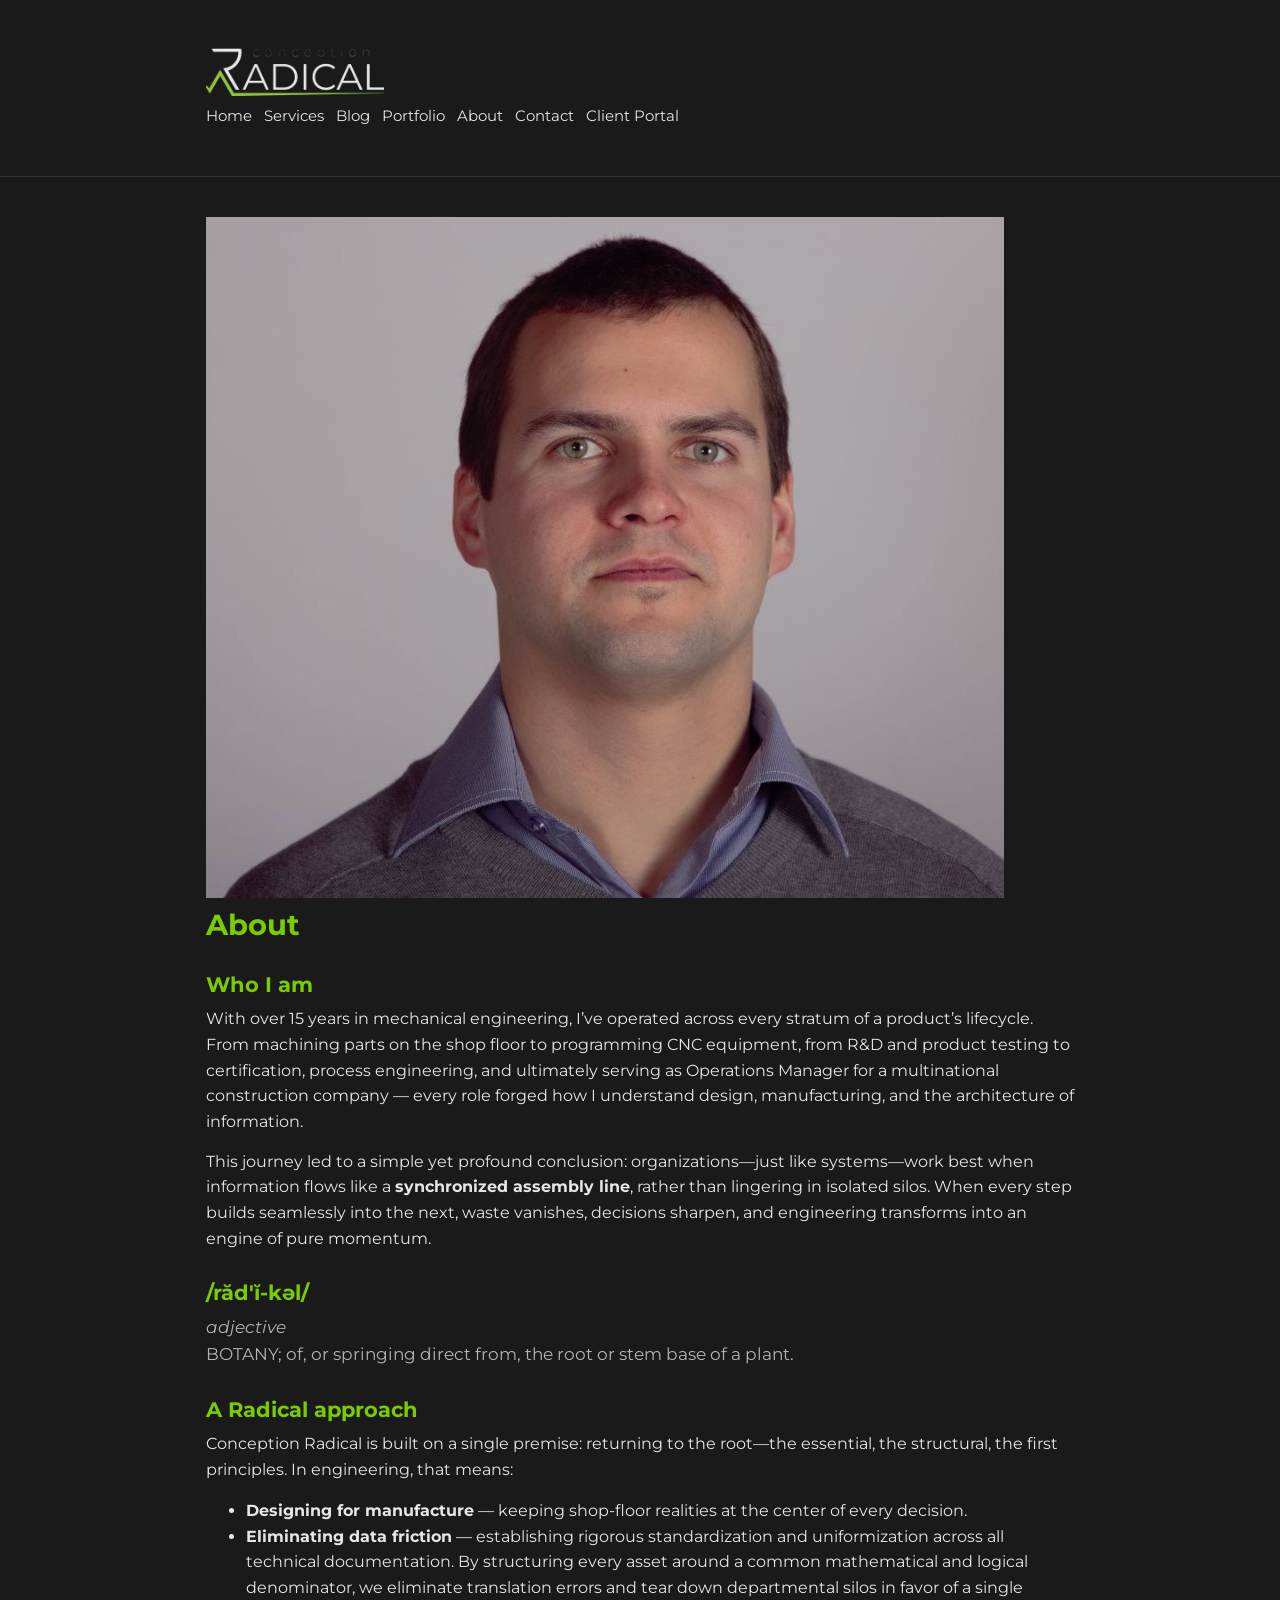
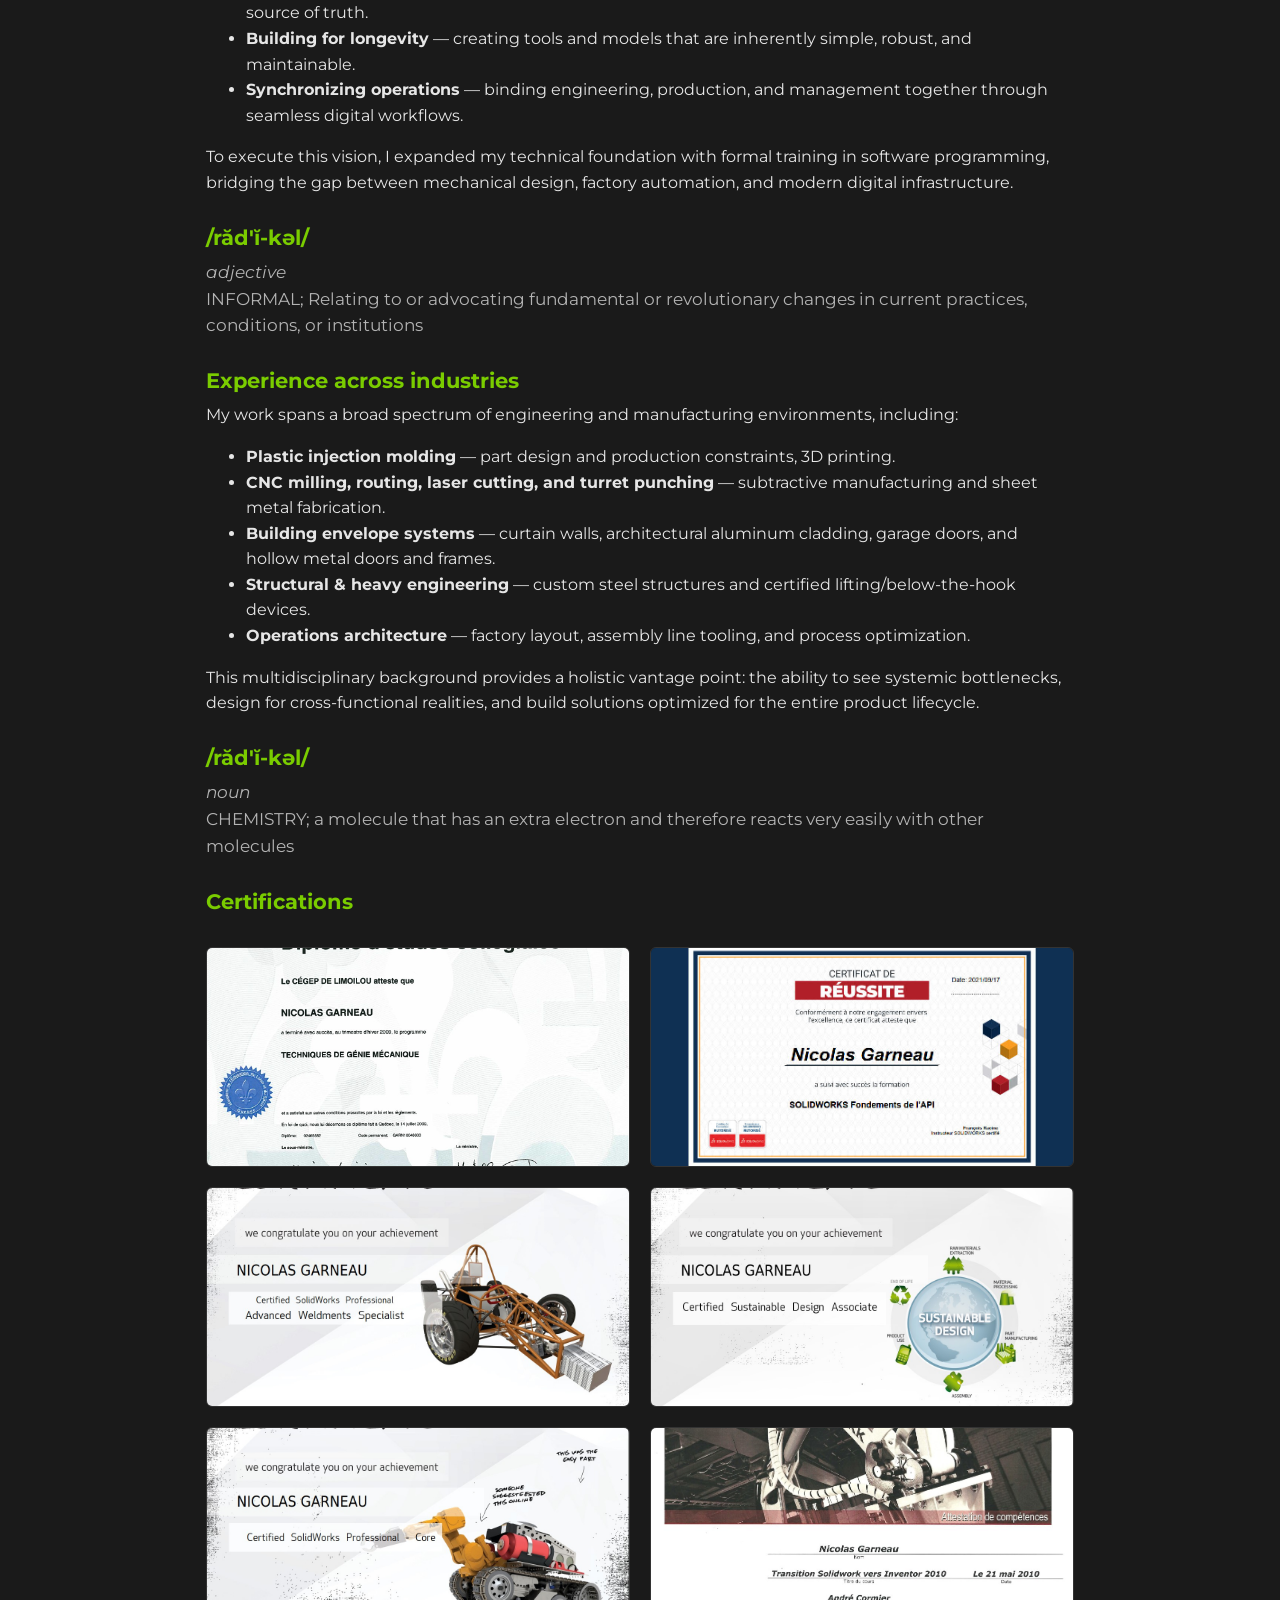
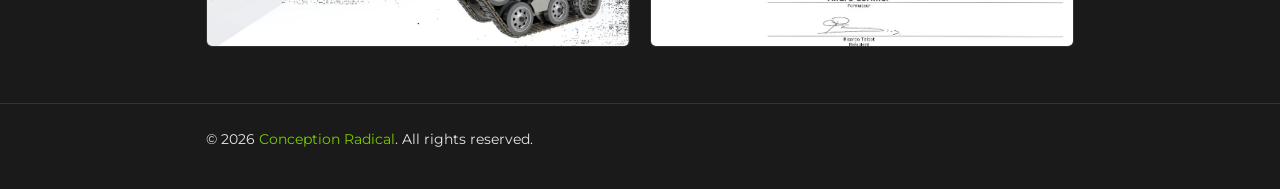
<file: about.html>
<!DOCTYPE html>
<html lang="en">
<head>
  <meta charset="UTF-8">
  <link href="https://fonts.googleapis.com/css2?family=Montserrat:wght@400;500;600&display=swap" rel="stylesheet">
  <title>About – Conception Radical</title>
  <link rel="stylesheet" href="assets/styles.css">
</head>
<body>

<header class="site-header">
  <div class="container">
    <h1 class="site-title">
  <a href="index.html">
    <img src="assets/logo.png" alt="Conception Radical logo" class="logo">
  </a>
</h1>

    <nav class="site-nav">
      <a href="index.html">Home</a>
      <a href="services.html">Services</a>
      <a href="blog.html">Blog</a>
      <a href="portfolio.html">Portfolio</a>
      <a href="about.html">About</a>
      <a href="contact.html">Contact</a>
      <a href="client-portal.html">Client Portal</a>
    </nav>
  </div>
</header>

<main>
  <div class="container">

    <img src="assets/about-portrait.jpg" alt="Nicolas working in the shop" class="header-image">

    <h1>About</h1>

 
    <section class="section">
      <h2>Who I am</h2>
      <p>
        With over 15 years in mechanical engineering, I’ve operated across every stratum of a product’s lifecycle.
		From machining parts on the shop floor to programming CNC equipment, from R&D and product testing to certification,
		process engineering, and ultimately serving as Operations Manager for a multinational construction company — 
		every role forged how I understand design, manufacturing, and the architecture of information.
      </p>
      <p>
		This journey led to a simple yet profound conclusion: organizations—just like systems—work best when information flows like a <strong>synchronized assembly line</strong>,
		rather than lingering in isolated silos. When every step builds seamlessly into the next, waste vanishes, decisions sharpen, and engineering transforms into an engine of pure momentum.
      </p>
    </section>
	
	 <h2>/răd′ĭ-kəl/</h2>
    <p class="lead">
      <em>adjective</em><br>
      BOTANY; of, or springing direct from, the root or stem base of a plant.
    </p>

	<section class="section">
	  <h2>A Radical approach</h2>
	  <p>
		Conception Radical is built on a single premise: returning to the root—the essential, the structural, the first principles.
		In engineering, that means:
	  </p>
	  <ul>
		<li><strong>Designing for manufacture</strong> — keeping shop-floor realities at the center of every decision.</li>
		<li><strong>Eliminating data friction</strong> — establishing rigorous standardization and uniformization across all technical documentation. By structuring every asset around a common mathematical and logical denominator, we eliminate translation errors and tear down departmental silos in favor of a single source of truth.</li>
		<li><strong>Building for longevity</strong> — creating tools and models that are inherently simple, robust, and maintainable.</li>
		<li><strong>Synchronizing operations</strong> — binding engineering, production, and management together through seamless digital workflows.</li>
	  </ul>
	  <p>
		To execute this vision, I expanded my technical foundation with formal training in software programming, bridging the gap between mechanical design, factory automation, and modern digital infrastructure.
	  </p>
	</section>
	
	<section class="section">
		<h2>/răd′ĭ-kəl/</h2>
	<p class="lead">
	  <em>adjective</em><br>
	  INFORMAL; Relating to or advocating fundamental or revolutionary changes in current practices, conditions, or institutions
	</p>
	</section>


	<section class="section">
	  <h2>Experience across industries</h2>
	  <p>
		My work spans a broad spectrum of engineering and manufacturing environments, including:
	  </p>
	  <ul>
		<li><strong>Plastic injection molding</strong> — part design and production constraints, 3D printing.</li>
		<li><strong>CNC milling, routing, laser cutting, and turret punching</strong> — subtractive manufacturing and sheet metal fabrication.</li>
		<li><strong>Building envelope systems</strong> — curtain walls, architectural aluminum cladding, garage doors, and hollow metal doors and frames.</li>
		<li><strong>Structural & heavy engineering</strong> — custom steel structures and certified lifting/below-the-hook devices.</li>
		<li><strong>Operations architecture</strong> — factory layout, assembly line tooling, and process optimization.</li>
	  </ul>
	  <p>
		This multidisciplinary background provides a holistic vantage point: the ability to see systemic bottlenecks, design for cross-functional realities, and build solutions optimized for the entire product lifecycle.
	  </p>
	</section>
	
	    <section class="section">
		 <h2>/răd′ĭ-kəl/</h2>
		 <p class="lead">
        <em>noun</em><br>
        CHEMISTRY; a molecule that has an extra electron and therefore reacts very easily with other molecules
      </p>
    </section>
	
<!-- Key Achievements Section -->
    <section class="section">
      <h2>Certifications</h2>
      <div class="hero-grid">
        <a href="assets/diploma.jpg" target="_blank" class="hero-tile">
          <img src="assets/diploma.jpg" alt="Achievement 1">
        </a>
        <a href="assets/sw-api.jpg" target="_blank" class="hero-tile">
          <img src="assets/sw-api.jpg" alt="Achievement 2">
        </a>
        <a href="assets/sw-aws.jpg" target="_blank" class="hero-tile">
          <img src="assets/sw-aws.jpg" alt="Achievement 3">
        </a>
        <a href="assets/sw-csda.jpg" target="_blank" class="hero-tile">
          <img src="assets/sw-csda.jpg" alt="Achievement 4">
        </a>
        <a href="assets/sw-cspc.jpg" target="_blank" class="hero-tile">
          <img src="assets/sw-cspc.jpg" alt="Achievement 5">
        </a>
        <a href="assets/inventor.jpg" target="_blank" class="hero-tile">
          <img src="assets/inventor.jpg" alt="Achievement 6">
        </a>
      </div>
    </section>

  </div>
</main>

<footer class="site-footer">
  <div class="container">
    <p>© <span id="year"></span> <span style="color: var(--accent);">Conception Radical</span>. All rights reserved.</p>
  </div>
</footer>

<script>
  document.getElementById('year').textContent = new Date().getFullYear();
</script>

</body>
</html>
</file>
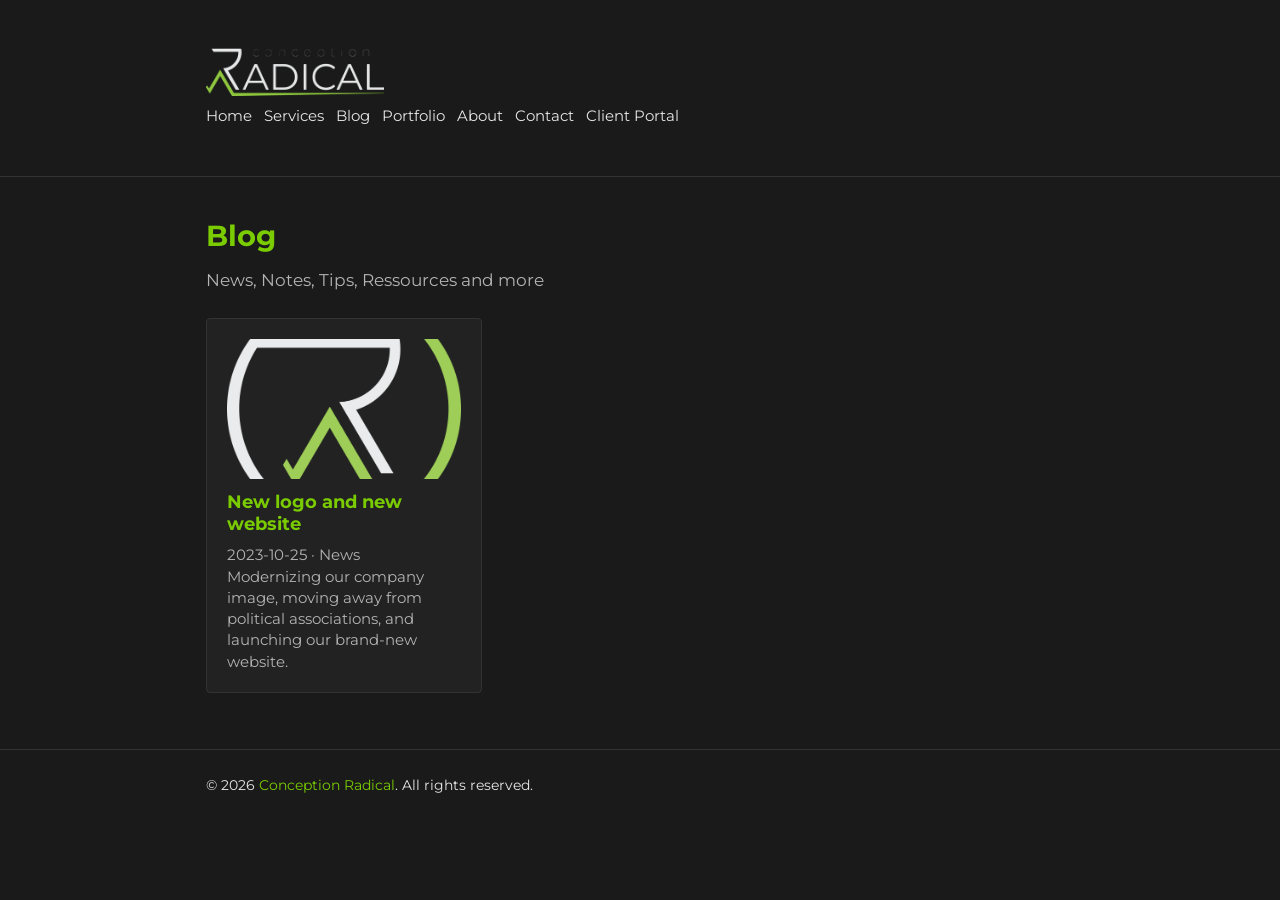
<file: blog.html>
<!DOCTYPE html>
<html lang="en">
<head>
  <meta charset="UTF-8">
  <meta name="description" content="Conception Radical provides drafting, engineering & programming services to manufacturing and construction businesses.">
  <link href="https://fonts.googleapis.com/css2?family=Montserrat:wght@400;500;600&display=swap" rel="stylesheet">
  <title>Blog – Conception Radical</title>
  <link rel="stylesheet" href="assets/styles.css">
</head>
<body>

<header class="site-header">
  <div class="header-background">
    <div class="container">

      <h1 class="site-title">
        <a href="index.html">
          <img src="assets/logo.png" alt="Conception Radical logo" class="logo">
        </a>
      </h1>

      <nav class="site-nav">
        <a href="index.html">Home</a>
        <a href="services.html">Services</a>
        <a href="blog.html">Blog</a>
        <a href="portfolio.html">Portfolio</a>
        <a href="about.html">About</a>
        <a href="contact.html">Contact</a>
        <a href="client-portal.html">Client Portal</a>
      </nav>

    </div>
  </div>
</header>

<main>
  <div class="container">

    <h1>Blog</h1>
    <p class="lead">News, Notes, Tips, Ressources and more</p>

    <section class="section card-list">

      <!-- NEWEST BLOG POSTS GO HERE (Top of the list) -->
      <article class="card">
        <img src="blog/new-logo-and-website.png" alt="New logo and new website" class="thumb" style="mix-blend-mode: screen;">
        <h3><a href="blog/new-logo-and-website.html">New logo and new website</a></h3>
        <p class="meta">2023-10-25 · News</p>
        <p>
          Modernizing our company image, moving away from political associations, and launching our brand-new website.
        </p>
      </article>

      <!-- FUTURE BLOG ENTRIES: Add new <article class="card"> blocks *above* this comment so they automatically show up first -->

    </section>

  </div>
</main>

<footer class="site-footer">
  <div class="container">
    <p>© <span id="year"></span> <span style="color: var(--accent);">Conception Radical</span>. All rights reserved.</p>
  </div>
</footer>

<script>
  document.getElementById('year').textContent = new Date().getFullYear();
</script>

</body>
</html>
</file>
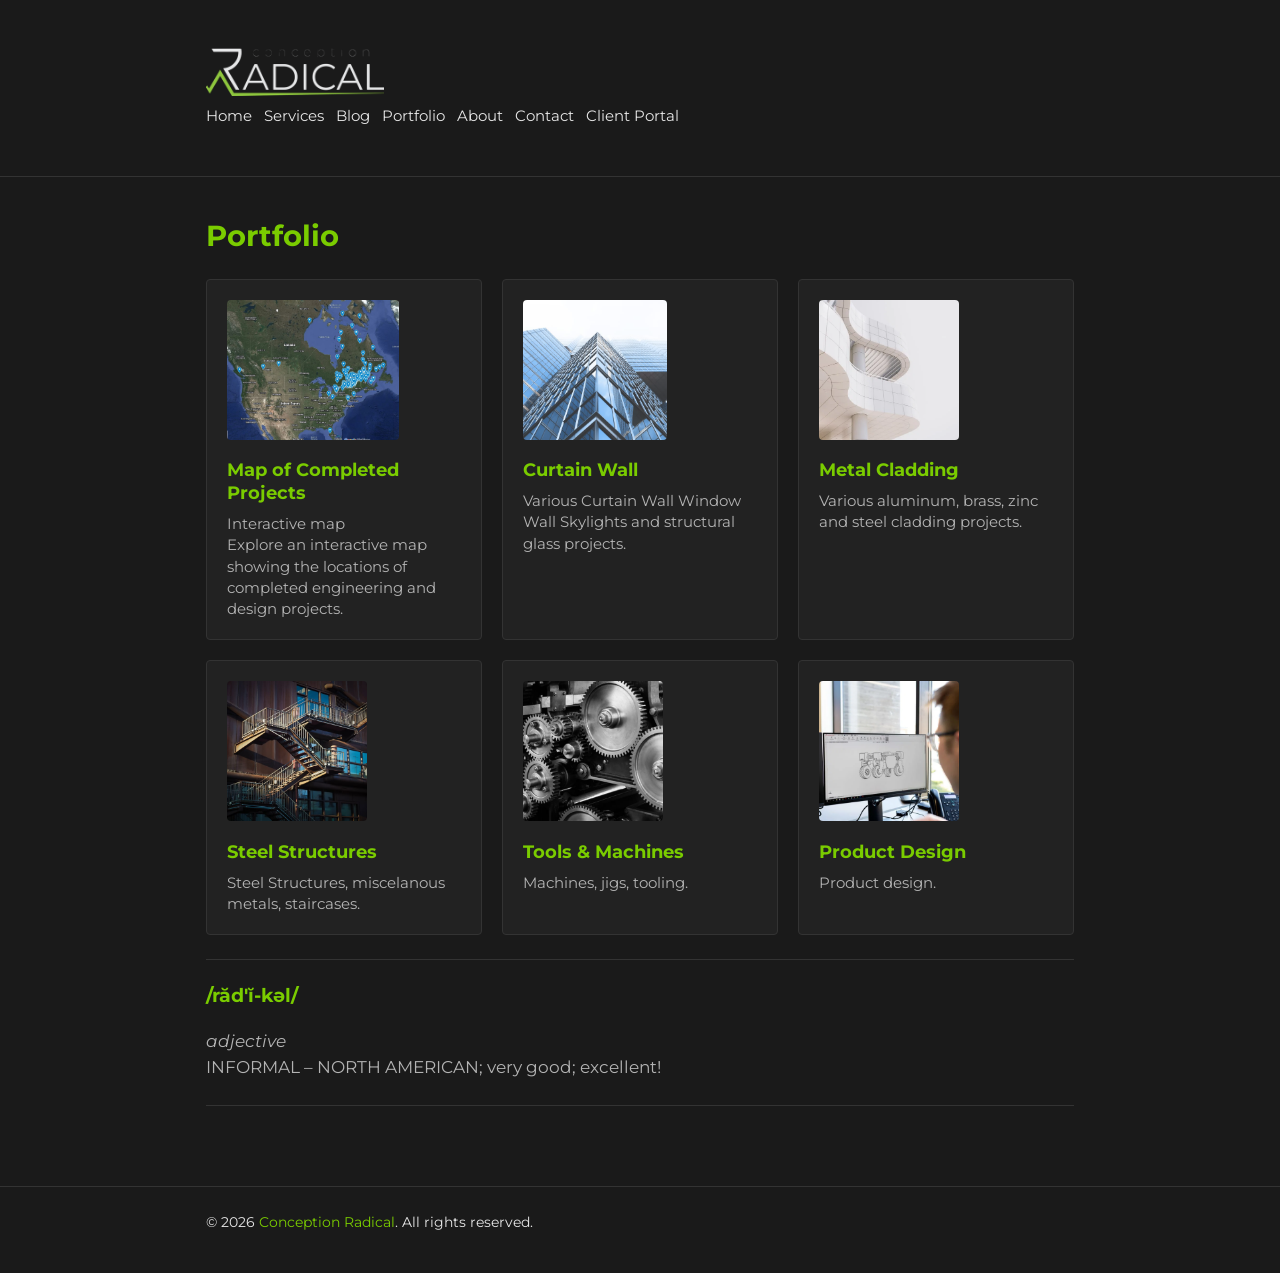
<file: portfolio.html>
<!DOCTYPE html>
<html lang="en">
<head>
  <meta charset="UTF-8">
  <meta name="description" content="Engineering and design projects completed by Conception Radical.">
  <link href="https://fonts.googleapis.com/css2?family=Montserrat:wght@400;500;600&display=swap" rel="stylesheet">

  <title>Portfolio – Conception Radical</title>
  <link rel="stylesheet" href="assets/styles.css">
</head>
<body>

<header class="site-header">
  <div class="container">
    <h1 class="site-title">
  <a href="index.html">
    <img src="assets/logo.png" alt="Conception Radical logo" class="logo">
  </a>
</h1>

    <nav class="site-nav">
      <a href="index.html">Home</a>
      <a href="services.html">Services</a>
      <a href="blog.html">Blog</a>
      <a href="portfolio.html">Portfolio</a>
      <a href="about.html">About</a>
      <a href="contact.html">Contact</a>
      <a href="client-portal.html">Client Portal</a>
    </nav>
  </div>
</header>

<main>
  <div class="container">

    <h1>Portfolio</h1>


    <section class="section card-list">

      <!-- MAP TILE (FIRST TILE) -->
      <article class="card">
        <a href="portfolio/map-completed-project.html">
          <img src="assets/portfolio-map-thumb.jpg" alt="Map of completed projects" class="thumb">
        </a>
        <h3>Map of Completed Projects</h3>
        <p class="meta">Interactive map</p>
        <p>
          Explore an interactive map showing the locations of completed engineering and design projects.
        </p>
      </article>

      <!-- PROJECT TILE TEMPLATE (COPY/PASTE TO ADD MORE) -->
      <!--
      <article class="card">
        <a href="project-name.html">
          <img src="assets/project-image.jpg" alt="Project thumbnail" class="thumb">
        </a>
        <h3>Project Title</h3>
        <p class="meta">Category · Duration</p>
        <p>
          Short description of the project. Keep it brief and high‑level.
        </p>
      </article>
      -->

      <!-- SAMPLE PROJECT 1 -->
      <article class="card">
        <a href="curtain-wall.html">
          <img src="assets/curtain-wall.png" alt="Curtai Wall" class="thumb">
        </a>
        <h3>Curtain Wall</h3>
        <p class="meta"></p>
        <p>
          Various Curtain Wall Window Wall Skylights and structural glass projects.
        </p>
      </article>

      <!-- SAMPLE PROJECT 2 -->
      <article class="card">
        <a href="metal-cladding.html">
          <img src="assets/metal-cladding.png" alt="Metal Cladding" class="thumb">
        </a>
        <h3>Metal Cladding</h3>
        <p class="meta"></p>
        <p>
          Various aluminum, brass, zinc and steel cladding projects.
        </p>
      </article>

      <!-- SAMPLE PROJECT 3 -->
      <article class="card">
        <a href="steel-structures.html">
          <img src="assets/steel-structures.png" alt="Steel Structures" class="thumb">
        </a>
        <h3>Steel Structures</h3>
        <p class="meta"></p>
        <p>
          Steel Structures, miscelanous metals, staircases.
        </p>
      </article>
	  
	        <!-- SAMPLE PROJECT 4 -->
      <article class="card">
        <a href="tools-machines.html">
          <img src="assets/tools-machines.png" alt="Tools & Machines" class="thumb">
        </a>
        <h3>Tools & Machines</h3>
        <p class="meta"></p>
        <p>
          Machines, jigs, tooling.
        </p>
      </article>
	  
	  <!-- SAMPLE PROJECT 5 -->
      <article class="card">
        <a href="product-design.html">
          <img src="assets/product-design.png" alt="Product Design" class="thumb">
        </a>
        <h3>Product Design</h3>
        <p class="meta"></p>
        <p>
          Product design.
        </p>
      </article>

    </section>
	
	<!-- 2. ETYMOLOGY SECTION -->
    <section class="section">
      <hr class="section-divider">
	<h3>/răd′ĭ-kəl/</h3>
    <p class="lead">
      <em>adjective</em><br>
      INFORMAL – NORTH AMERICAN; very good; excellent!
    </p>
	<hr class="section-divider">
    </section>

  </div>
</main>

<footer class="site-footer">
  <div class="container">
    <p>© <span id="year"></span> <span style="color: var(--accent);">Conception Radical</span>. All rights reserved.</p>
  </div>
</footer>

<script>
  document.getElementById('year').textContent = new Date().getFullYear();
</script>

</body>
</html>
</file>
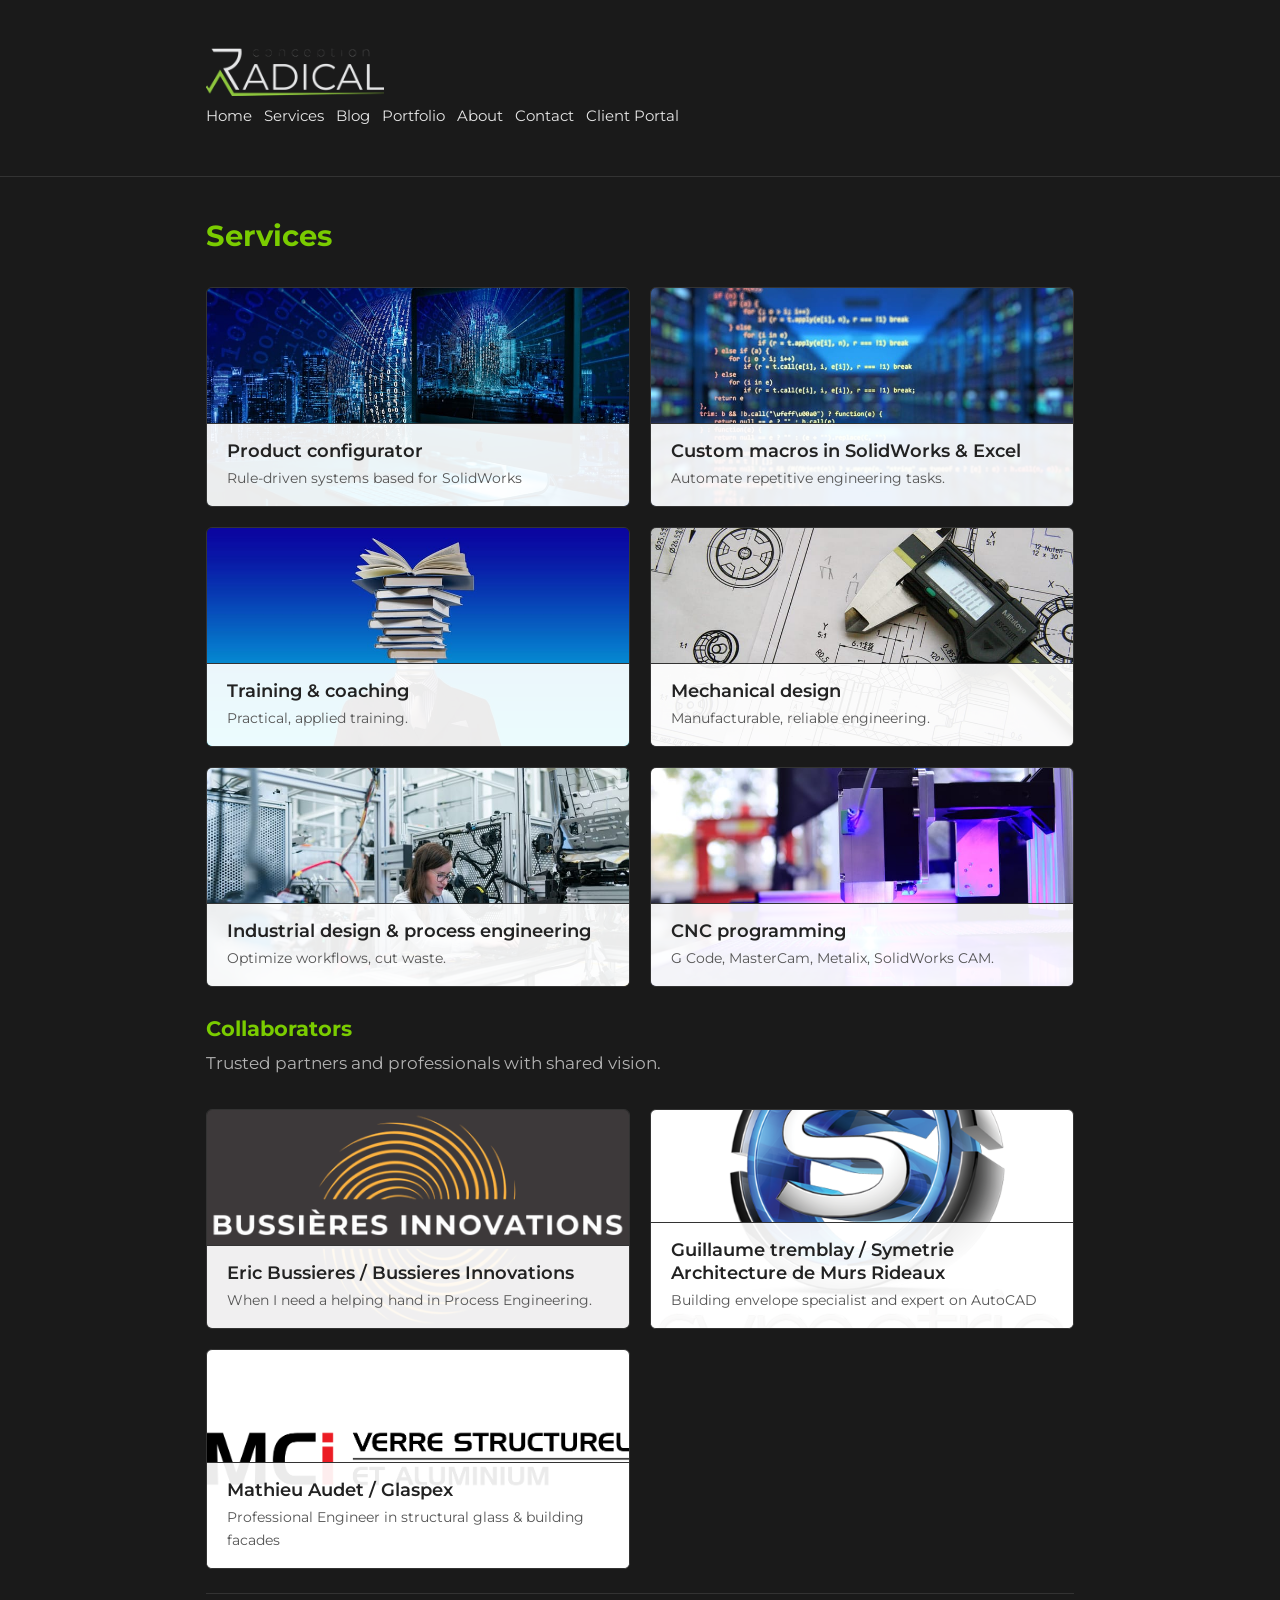
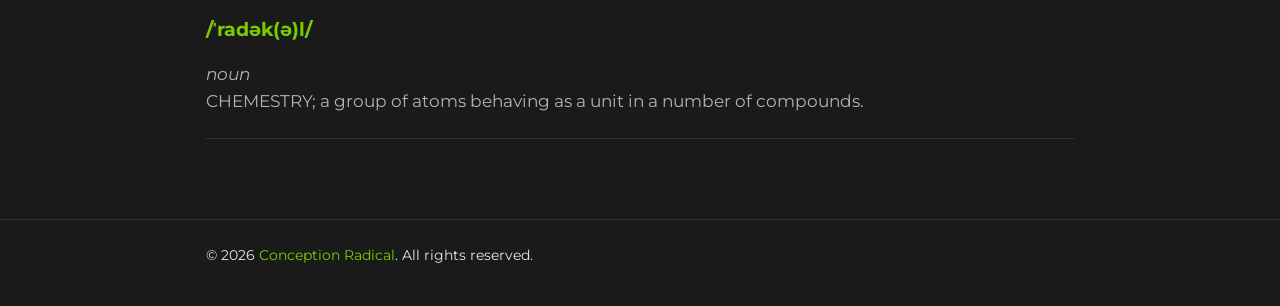
<file: services.html>
<!DOCTYPE html>
<html lang="en">
<head>
  <meta charset="UTF-8">
  <meta name="description" content="Engineering automation, parametric modeling, design-for-manufacturing, and technical process optimization.">
  <link href="https://fonts.googleapis.com/css2?family=Montserrat:wght@400;500;600&display=swap" rel="stylesheet">
  <title>Services – Conception Radical</title>
  <link rel="stylesheet" href="assets/styles.css">
</head>
<body>

<header class="site-header">
  <div class="container">
    <h1 class="site-title">
  <a href="index.html">
    <img src="assets/logo.png" alt="Conception Radical logo" class="logo">
  </a>
</h1>

    <nav class="site-nav">
      <a href="index.html">Home</a>
      <a href="services.html">Services</a>
      <a href="blog.html">Blog</a>
      <a href="portfolio.html">Portfolio</a>
      <a href="about.html">About</a>
      <a href="contact.html">Contact</a>
      <a href="client-portal.html">Client Portal</a>
    </nav>
  </div>
</header>

<main>
  <div class="container">

    <h1 class="center">Services</h1>



    <!-- HERO GRID -->
    <div class="hero-grid">

      <a class="hero-tile" href="#">
        <img src="assets/hero-configurator.jpg" alt="Parametric modeling">
        <div class="hero-text">
          <h2>Product configurator</h2>
          <p>Rule‑driven systems based for SolidWorks</p>
        </div>
      </a>

      <a class="hero-tile" href="#">
        <img src="assets/hero-macros.jpg" alt="Macros automation">
        <div class="hero-text">
          <h2>Custom macros in SolidWorks & Excel</h2>
          <p>Automate repetitive engineering tasks.</p>
        </div>
      </a>

      <a class="hero-tile" href="#">
        <img src="assets/hero-training.jpg" alt="Training and coaching">
        <div class="hero-text">
          <h2>Training & coaching</h2>
          <p>Practical, applied training.</p>
        </div>
      </a>

      <a class="hero-tile" href="#">
        <img src="assets/hero-mechanical.jpg" alt="Mechanical design">
        <div class="hero-text">
          <h2>Mechanical design</h2>
          <p>Manufacturable, reliable engineering.</p>
        </div>
      </a>

      <a class="hero-tile" href="#">
        <img src="assets/hero-industrial.jpg" alt="Industrial design">
        <div class="hero-text">
          <h2>Industrial design & process engineering</h2>
          <p>Optimize workflows, cut waste.</p>
        </div>
      </a>

      <a class="hero-tile" href="#">
        <img src="assets/hero-cnc.jpg" alt="CNC programming">
        <div class="hero-text">
          <h2>CNC programming</h2>
          <p>G Code, MasterCam, Metalix, SolidWorks CAM.</p>
        </div>
      </a>

    </div>


	
	
	<!-- HERO GRID (COLLABORATORS) -->
    <section class="section">
      <h2>Collaborators</h2>
      <p class="lead">Trusted partners and professionals with shared vision.</p>
      
      <div class="hero-grid">

        <a class="hero-tile" href="https://bussieresinnovations.com/" target="_blank" rel="noopener noreferrer">
          <img src="assets/bussieres.png" alt="Bussieres Innovations">
          <div class="hero-text">
            <h2>Eric Bussieres / Bussieres Innovations</h2>
            <p>When I need a helping hand in Process Engineering.</p>
          </div>
        </a>

        <a class="hero-tile" href="http://symetrie.ca/" target="_blank" rel="noopener noreferrer">
          <img src="assets/symetrie.png" alt="Symetrie Architecture de Murs Rideaux">
          <div class="hero-text">
            <h2>Guillaume tremblay / Symetrie Architecture de Murs Rideaux</h2>
            <p>Building envelope specialist and expert on AutoCAD</p>
          </div>
        </a>

        <a class="hero-tile" href="https://www.glaspex.com/home" target="_blank" rel="noopener noreferrer">
          <img src="assets/mci.png" alt="">
          <div class="hero-text">
            <h2>Mathieu Audet / Glaspex</h2>
            <p>Professional Engineer in structural glass & building facades</p>
          </div>
        </a>

      </div>
    </section>
	
		<!-- 2. ETYMOLOGY SECTION -->
    <section class="section">
      <hr class="section-divider">
	<h3>/ˈradək(ə)l/</h3>
	<p class="lead">
	  <em>noun</em><br>
	  CHEMESTRY;  a group of atoms behaving as a unit in a number of compounds.
	</p>
	<hr class="section-divider">
    </section>

  </div>
  
    
</main>

<footer class="site-footer">
  <div class="container">
    <p>© <span id="year"></span> <span style="color: var(--accent);">Conception Radical</span>. All rights reserved.</p>
  </div>
</footer>

<script>
  document.getElementById('year').textContent = new Date().getFullYear();
</script>

</body>
</html>
</file>
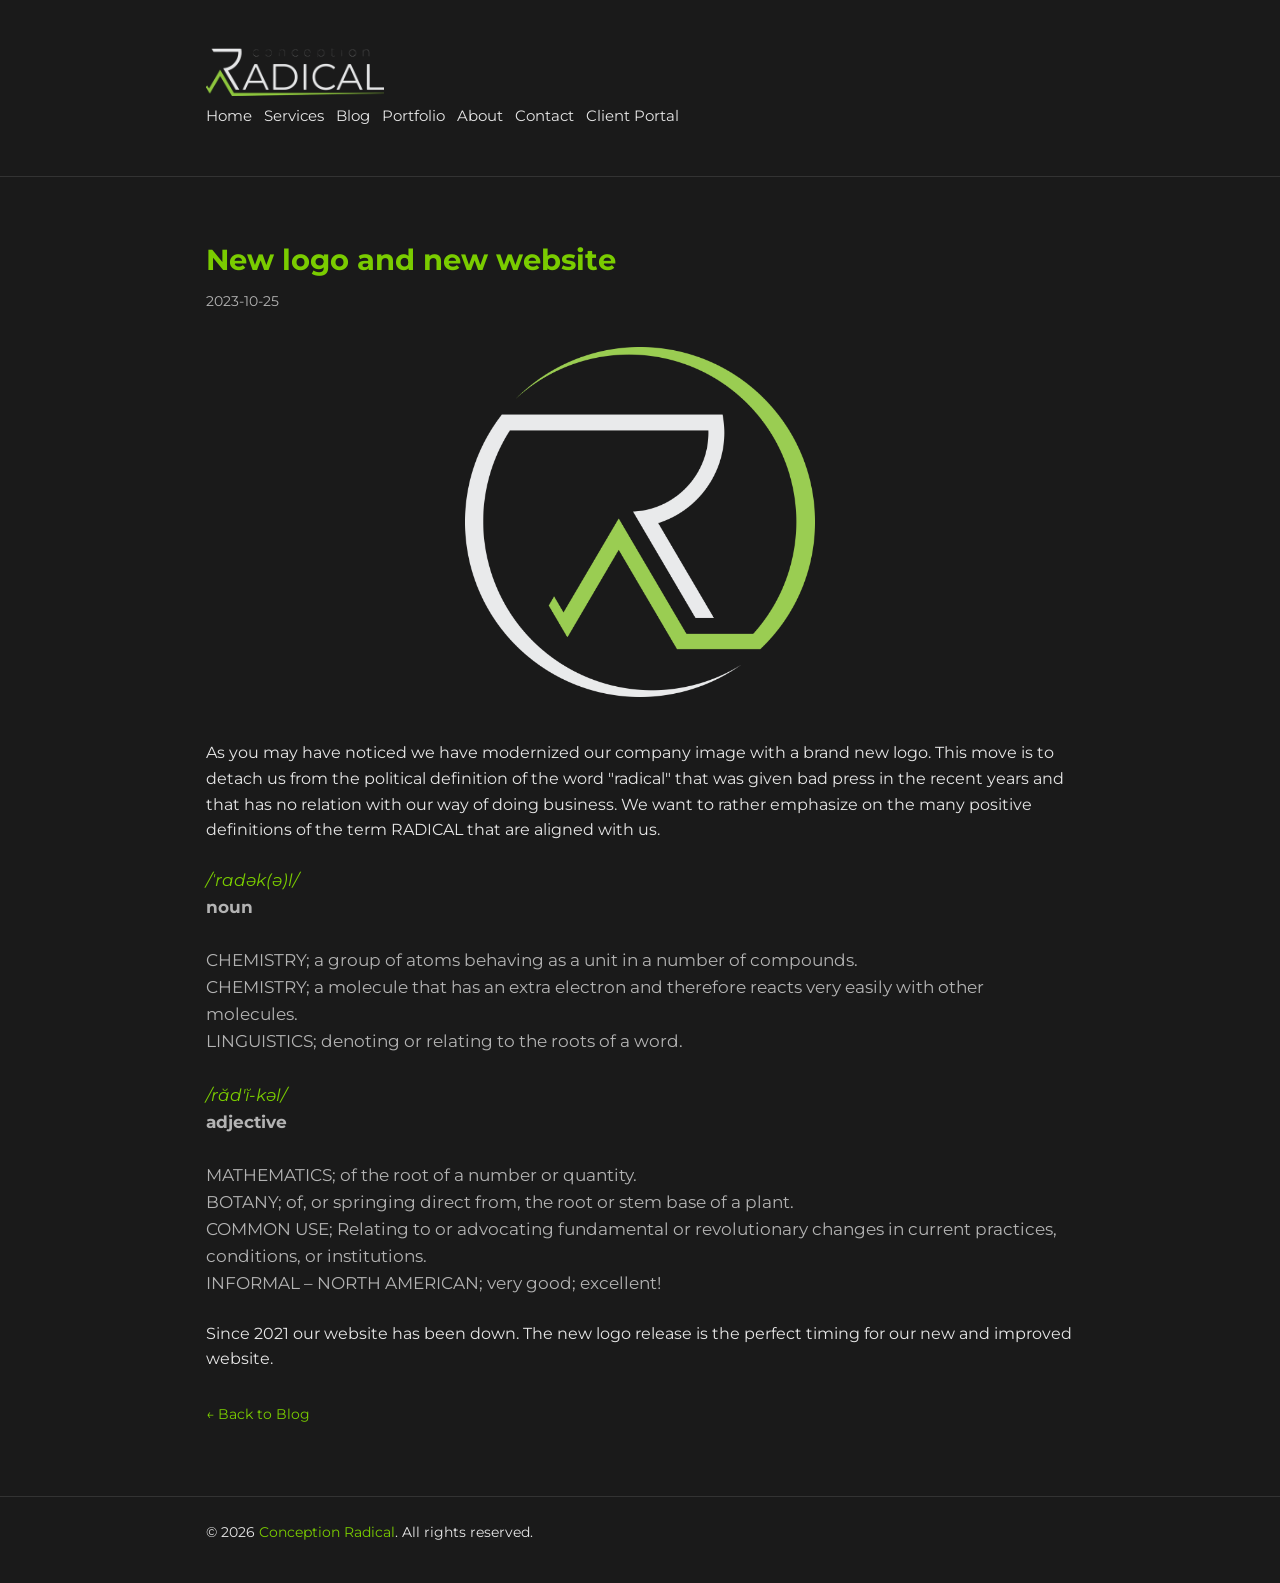
<file: blog/new-logo-and-website.html>
<!DOCTYPE html>
<html lang="en">
<head>
  <meta charset="UTF-8">
  <meta name="description" content="Conception Radical provides drafting, engineering & programming services to manufacturing and construction businesses.">
  <link href="https://fonts.googleapis.com/css2?family=Montserrat:wght@400;500;600&display=swap" rel="stylesheet">
  <title>New logo and new website – Conception Radical</title>
  <link rel="stylesheet" href="../assets/styles.css">
</head>
<body>

<header class="site-header">
  <div class="header-background">
    <div class="container">

      <h1 class="site-title">
        <a href="../index.html">
          <img src="../assets/logo.png" alt="Conception Radical logo" class="logo">
        </a>
      </h1>

      <nav class="site-nav">
        <a href="../index.html">Home</a>
        <a href="../services.html">Services</a>
        <a href="../blog.html">Blog</a>
        <a href="../portfolio.html">Portfolio</a>
        <a href="../about.html">About</a>
        <a href="../contact.html">Contact</a>
        <a href="../client-portal.html">Client Portal</a>
      </nav>

    </div>
  </div>
</header>

<main>
  <div class="container">

    <article class="section">
      <h1>New logo and new website</h1>
      <p class="meta">2023-10-25</p>

      <img src="new-logo-and-website.png" alt="New logo and new website" class="thumb" style="margin-top: 1.25rem; height: auto; max-height: 350px; object-fit: contain; mix-blend-mode: screen;">

      <p style="margin-top: 1.5rem;">
        As you may have noticed we have modernized our company image with a brand new logo. This move is to detach us from the political definition of the word "radical" that was given bad press in the recent years and that has no relation with our way of doing business. We want to rather emphasize on the many positive definitions of the term RADICAL that are aligned with us.
      </p>

      <p class="lead" style="margin-top: 1.5rem;">
        <em style="color: var(--accent);">/ˈradək(ə)l/</em><br>
        <strong>noun</strong><br><br>
        CHEMISTRY; a group of atoms behaving as a unit in a number of compounds.<br>
        CHEMISTRY; a molecule that has an extra electron and therefore reacts very easily with other molecules.<br>
        LINGUISTICS; denoting or relating to the roots of a word.<br><br>
        <em style="color: var(--accent);">/răd′ĭ-kəl/</em><br>
        <strong>adjective</strong><br><br>
        MATHEMATICS; of the root of a number or quantity.<br>
        BOTANY; of, or springing direct from, the root or stem base of a plant.<br>
        COMMON USE; Relating to or advocating fundamental or revolutionary changes in current practices, conditions, or institutions.<br>
        INFORMAL – NORTH AMERICAN; very good; excellent!
      </p>

      <p style="margin-top: 1.5rem;">
        Since 2021 our website has been down. The new logo release is the perfect timing for our new and improved website.
      </p>

      <p class="meta" style="margin-top: 2rem;"><a href="../blog.html">&larr; Back to Blog</a></p>
    </article>

  </div>
</main>

<footer class="site-footer">
  <div class="container">
    <p>© <span id="year"></span> <span style="color: var(--accent);">Conception Radical</span>. All rights reserved.</p>
  </div>
</footer>

<script>
  document.getElementById('year').textContent = new Date().getFullYear();
</script>

</body>
</html>
</file>
<file: assets/styles.css>
/* -------------------------------------------------- */
/* BRAND COLORS */
/* -------------------------------------------------- */

:root {
  --bg: #1A1A1A;        /* charcoal K90% */
  --text: #E6E6E6;      /* chalk K10% */
  --accent: #7ACC00;    /* closest to Pantone 2286C */
  --muted: #B3B3B3;     /* soft chalk */
  --border: #333333;    /* subtle border on dark */
  --max-width: 900px;
  --font-body: 'Montserrat', system-ui, -apple-system, BlinkMacSystemFont, "Segoe UI", sans-serif;
}

/* -------------------------------------------------- */
/* GLOBAL RESET */
/* -------------------------------------------------- */

*,
*::before,
*::after {
  box-sizing: border-box;
}

body {
  margin: 0;
  font-family: var(--font-body);
  background: var(--bg);
  color: var(--text);
  line-height: 1.6;
}

/* -------------------------------------------------- */
/* TYPOGRAPHY */
/* -------------------------------------------------- */

h1, h2, h3 {
  margin-top: 0;
  line-height: 1.3;
  color: var(--accent);
}

h1 {
  font-size: 1.8rem;
  margin-bottom: 0.75rem;
}

h2 {
  font-size: 1.3rem;
  margin-top: 1.75rem;
  margin-bottom: 0.5rem;
}

p {
  margin: 0 0 0.9rem;
  color: var(--text);
}

.lead {
  font-size: 1.05rem;
  color: var(--muted);
}

/* -------------------------------------------------- */
/* LINKS */
/* -------------------------------------------------- */

a {
  color: var(--accent);
  text-decoration: none;
}

a:hover {
  text-decoration: underline;
}

/* -------------------------------------------------- */
/* LAYOUT */
/* -------------------------------------------------- */

.container {
  max-width: var(--max-width);
  margin: 0 auto;
  padding: 1.5rem 1rem;
}

/* -------------------------------------------------- */
/* HEADER */
/* -------------------------------------------------- */

.site-header {
  background-color: #1A1A1A; /* charcoal */
  border-bottom: 1px solid var(--border);
  padding: 1.5rem 0;
}

.site-title {
  margin: 0 0 0.5rem;
  font-size: 1.4rem;
}

.site-title a {
  color: var(--text);
}

.logo {
  height: 48px;
  width: auto;
  display: block;
}

.site-nav {
  display: flex;
  flex-wrap: wrap;
  gap: 0.75rem;
  font-size: 0.95rem;
}

.site-nav a {
  color: var(--text);
}

.site-nav a:hover {
  color: var(--accent);
}

/* -------------------------------------------------- */
/* MAIN CONTENT */
/* -------------------------------------------------- */

main {
  padding: 1rem 0 2rem;
}

.section {
  margin-top: 1.5rem;
}

/* -------------------------------------------------- */
/* CARDS */
/* -------------------------------------------------- */

.card-list {
  display: grid;
  grid-template-columns: repeat(3, 1fr); /* 3 cards wide per line */
  gap: 1.25rem;
}

.card {
  background: #222222; /* slate panel */
  border: 1px solid #333333;
  padding: 1.25rem;
  border-radius: 4px;
  color: var(--text);
  display: flex;
  flex-direction: column;
  align-items: flex-start;
}

.card h3 {
  margin-top: 0;
  font-size: 1.1rem;
  margin-bottom: 0.5rem;
  color: var(--accent);
}

.card p {
  font-size: 0.95rem;
  color: var(--muted);
  line-height: 1.4;
  margin-bottom: 0;
}

.meta {
  font-size: 0.85rem;
  color: var(--muted);
}

/* -------------------------------------------------- */
/* FOOTER */
/* -------------------------------------------------- */

.site-footer {
  border-top: 1px solid var(--border);
  background: #1A1A1A;
  font-size: 0.9rem;
  color: var(--muted);
}

/* -------------------------------------------------- */
/* IMAGES */
/* -------------------------------------------------- */

.icon {
  width: 48px;
  height: 48px;
  margin-bottom: 0.75rem;
  opacity: 0.9;
}

.thumb {
  width: 100%;
  height: 140px;
  object-fit: cover;
  border-radius: 4px;
  margin-bottom: 0.75rem;
}

/* -------------------------------------------------- */
/* RESPONSIVE */
/* -------------------------------------------------- */

@media (max-width: 900px) {
  .card-list {
    grid-template-columns: repeat(2, 1fr); /* 2 cards per line on tablets */
  }
}

@media (max-width: 600px) {
  .site-nav {
    flex-direction: column;
  }
  .card-list {
    grid-template-columns: 1fr; /* 1 card per line on mobile */
  }
}

/* -------------------------------------------------- */
/* RESTORED HERO GRID (WHITE TILES, NO DARK BACKGROUND) */
/* -------------------------------------------------- */

.hero-grid {
  display: grid;
  grid-template-columns: repeat(auto-fit, minmax(280px, 1fr));
  gap: 1.25rem;
  margin-top: 2rem;
}

.hero-tile {
  position: relative;
  display: block;
  overflow: hidden;
  border-radius: 6px;
  background: #ffffff; /* white tile */
  height: 220px;
  cursor: default;
  border: 1px solid var(--border);
}

.hero-tile img {
  width: 100%;
  height: 100%;
  object-fit: cover;
  opacity: 1;
  transition: transform 0.35s ease;
}

.hero-tile:hover img {
  transform: scale(1.03);
}

.hero-text {
  position: absolute;
  bottom: 0;
  left: 0;
  right: 0;

  background: rgba(255, 255, 255, 0.92); /* white band */
  padding: 1rem 1.25rem;

  color: #222; /* dark text for readability */
  border-top: 1px solid var(--border);
}

.hero-text h2 {
  margin: 0;
  font-size: 1.1rem;
  font-weight: 600;
  color: #222;
}

.hero-text p {
  margin: 0.25rem 0 0;
  font-size: 0.9rem;
  color: #555;
}

.hero-large {
  grid-column: span 2;
  height: 300px;
}

@media (max-width: 700px) {
  .hero-large {
    grid-column: span 1;
    height: 240px;
  }
}

.section-divider {
  border: none;
  border-top: 1px solid var(--border);
  margin: 1.5rem 0;
}
</file>
